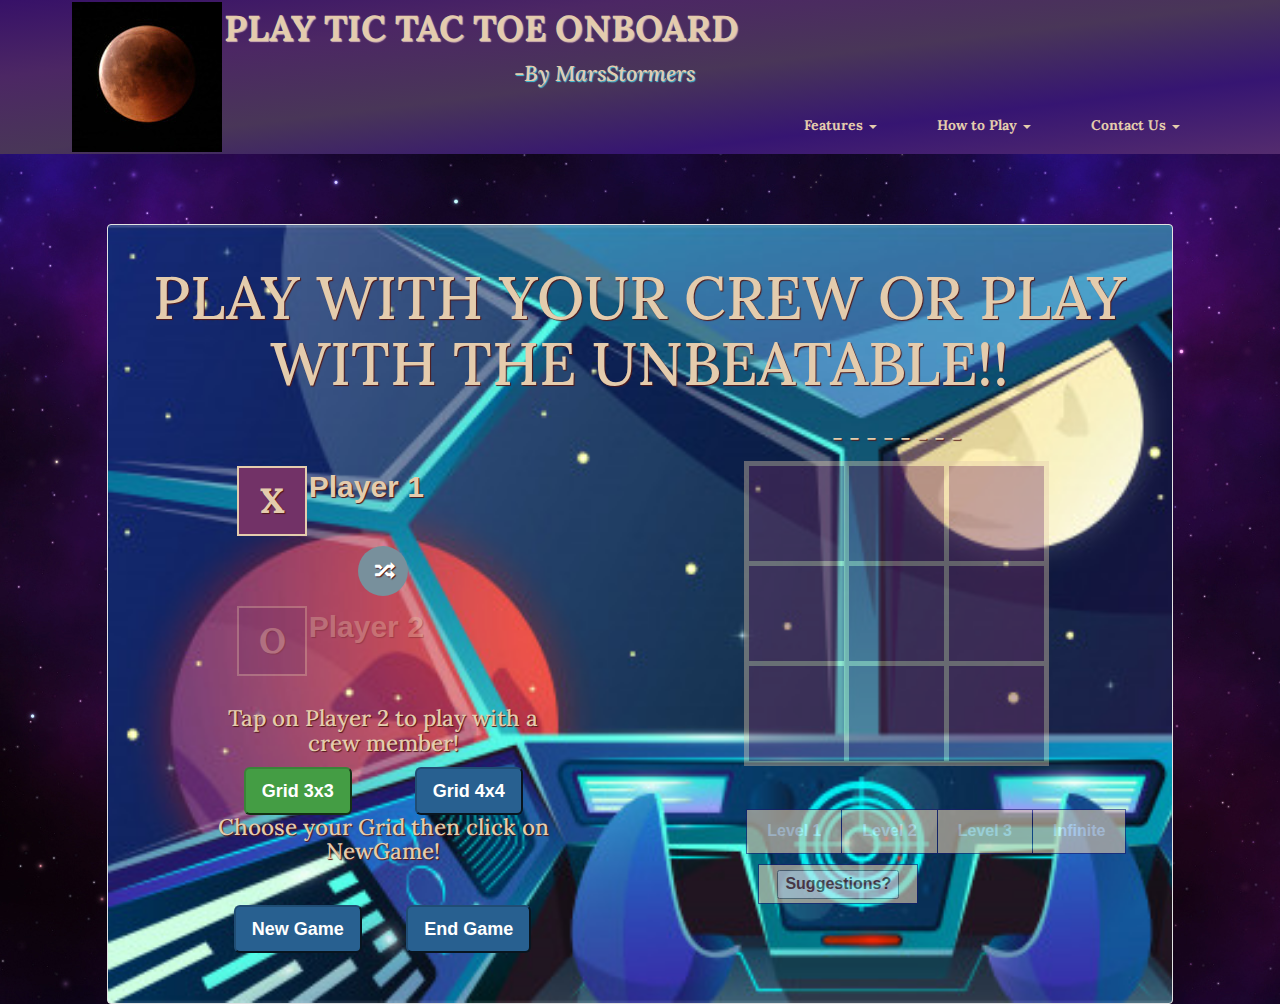
<file: index.html>
<!DOCTYPE html>
<html>
    <div id="animate-area">
<head>
    <meta charset="UTF-8">
    <meta name="viewport" content="width = device-width, initial-scale=1">
    <link href="https://fonts.googleapis.com/css2?family=Oxygen:wght@300;400;700&display=swap" rel="stylesheet">
    <link href="https://fonts.googleapis.com/css2?family=Lora:ital,wght@0,400;0,500;0,600;1,400;1,500;1,600;1,700&display=swap" rel="stylesheet">
    <title>Play TicTacToe Onboard</title>
    <link rel="stylesheet" href="style.css">
    <link href="https://fonts.googleapis.com/css?family=VT323&effect=	anaglyph" rel="stylesheet">
    <link rel="stylesheet" href="https://maxcdn.bootstrapcdn.com/bootstrap/3.4.1/css/bootstrap.min.css">
    <script src="https://ajax.googleapis.com/ajax/libs/jquery/3.5.1/jquery.min.js"></script>
    <script src="https://maxcdn.bootstrapcdn.com/bootstrap/3.4.1/js/bootstrap.min.js"></script>

</head>

<body>
    <header>
        <nav id="header-nav" class="navbar navbar-default">
            <div class="container">
                <div class="navbar-header pull-left">
                    <a class="pull-left">
                        <div id="logo-img" alt="Logo image"></div>
                    </a>
                    <div class="navbar-brand">
                        <h1>PLAY TIC TAC TOE ONBOARD</h1>
                        <h2 class="team">-By MarsStormers</h2>
                        </a>

                    </div>
                </div>

                <ul class="nav navbar-nav navbar-right">
                    <li class="dropdown"><a class="dropdown-toggle feature" data-toggle="dropdown" href="#">Features <span class="caret"></span></a>
                        <ul class="dropdown-menu feat">
                            <li><a href="#">Single Player</a></li>
                            <li><a href="#">Two Players</a></li>
                            <li><a href="#">Shuffle X and O</a></li>
                            <li><a href="#">Difficulty-Levels</a></li>
                            <li><a href="#">Suggestions</a></li>
                            <li><a href="#">4x4 Grid</a></li>
                        </ul>
                    </li>
                    <li class="dropdown"><a class="dropdown-toggle howtoplay" data-toggle="dropdown" href="#">How to Play <span class="caret"></span></a>
                        <ul class="dropdown-menu htplay">
                            <li><a href="#">Welcome Onboard!
                                <br>Let's have a quick tour of how to
                                <br>go about this Game with so many
                                <br>features together!! 
                                <br>Your default Game type when you 
                                <br>first land here is 'Single Player' 
                                <br>Vs the AI Player. In that case, you
                                <br>are free to choose your difficulty 
                                <br>Level from 'Levels', Level 1 being
                                <br>the easiest! Also,if you need help
                                <br>at any point while playing you can
                                <br>click on the 'Suggestions' button
                                <br>and look for the 'Blinking Cell'. If
                                <br>you want to switch to two player
                                <br>mode, You can do that by tapping
                                <br>on Player 2 but only after clicking
                                <br>on the EndGame button or before
                                <br>clicking on the NewGame Button.
                                <br>Before starting your game in two
                                <br>Player mode, you are free to cho-
                                <br>ose from 'X' and 'O'. You can swap 
                                <br>them by clicking on the glyphicon.  
                                <br>You can also scale up your grid to
                                <br>a 4x4 one. 
                                <br>Hope you enjoy playing it as much
                                <br>as we enjoyed framing it.
                                <br>Bon Voyage!
                      </a></li>
                        </ul>
                    </li>
                    <li class="dropdown"><a class="dropdown-toggle contactus" data-toggle="dropdown" href="#">Contact Us <span class="caret"></span></a>
                        <ul class="dropdown-menu contactuss">
                            <li><a href="#">Vedika Gupta :</a></li>
                            <li><a href="#">vedikagupta838@gmail.com</a></li>
                            <li><a href="#">Ashi Gupta :</a></li>
                            <li><a href="#">ashi52mat@gmail.com</a></li>

                        </ul>
                    </li>
                </ul>
            </div>
        </nav>

    </header>
    <div class="row col-md-10 col-md-offset-1 col-xs-10 col-xs-offset-1 well" id="panel">

        <div class="col-md-12">
            <h1 class="row text-center">PLAY WITH YOUR CREW OR PLAY WITH THE UNBEATABLE!! </h1>

        </div>
        <div class="col-md-4 col-md-offset-1 text-center settings">
            <div class="radio row">
                <span class="players col-md-8" id="p1"> Player 1
				  	<span class="figureSelector col-md-3" id="f1">X</span>
                </span>
            </div>

            <div class="text-center row">
                <span onclick="ReverseIt()" class="btn btn-info change-figures">
			          <span class="glyphicon glyphicon-random"></span>
                </span>
            </div>

            <div class="radio row">

                <span onclick="activeMultiPlayer()" class="players  col-md-8" id="p2"> Player 2 
            <span class="figureSelector col-md-3" id="f2">O</span>

                </span>

            </div>

            <div class="end-game row">
                <span> 
            <h2>Tap on Player 2 to play with a crew member!</h2>
                </span>
            <div class="col-md-6" id="Grid1"><button onClick="ChooseGrid1()" class="btn-lg btn-success active">Grid 3x3</button></div>
            <div class="col-md-6" id="Grid2"><button onClick="document.location='4x4.html'" class="btn-lg btn-primary active">Grid 4x4</button></div>
            <h2>Choose your Grid then click on NewGame!</h2>
                <div class="col-md-6" id="new-game"><button onClick="startGame()" class="btn-lg btn-primary active">New Game</button></div>
                <div class="col-md-6" id="new-game"><button onClick="endGame()" class="btn-lg btn-primary active">End Game</button></div>
               

            </div>
        </div>

        <div class="col-md-6 col-md-offset-1 col-xs-12" id="board-game">
            <table class="Grid1" id="grid">
                <h2 class="text-center row" id="PresentTurn">- - - - - - - -</h2>
                <tr>
                    <td class="cell" id="0"></td>
                    <td class="cell" id="1"></td>
                    <td class="cell" id="2"></td>
                </tr>
                <tr>
                    <td class="cell" id="3"></td>
                    <td class="cell" id="4"></td>
                    <td class="cell" id="5"></td>
                </tr>
                <tr>
                    <td class="cell" id="6"></td>
                    <td class="cell" id="7"></td>
                    <td class="cell" id="8"></td>
                </tr>
            </table>
            <br>
            <div class="btn-group disabled lev">                                 
                <button class="button lev" onclick="SetLevelOne()">Level 1</button> 
                <button class="button lev" onclick="SetLevelTwo()">Level 2</button>
                <button class="button lev" onclick="SetLevelThree()">Level 3</button>
                <button class="button lev" onclick="SetLevelInf()">Infinite</button>

            </div>
            <br>
            <div class=" disabled sug" id="suggestions">
                <button class=" sug" onclick="suggestions()">Suggestions?</button>
            </div>
        </div>

    </div>


    </div>

    <script src=" https://ajax.googleapis.com/ajax/libs/jquery/3.2.1/jquery.min.js "></script>
    <script src="minimax.js "></script>
    <script>
        function ChooseGrid2(){
            location.href='4X4.html';
        }
    </script>
</body>
</div>
</html>
</file>
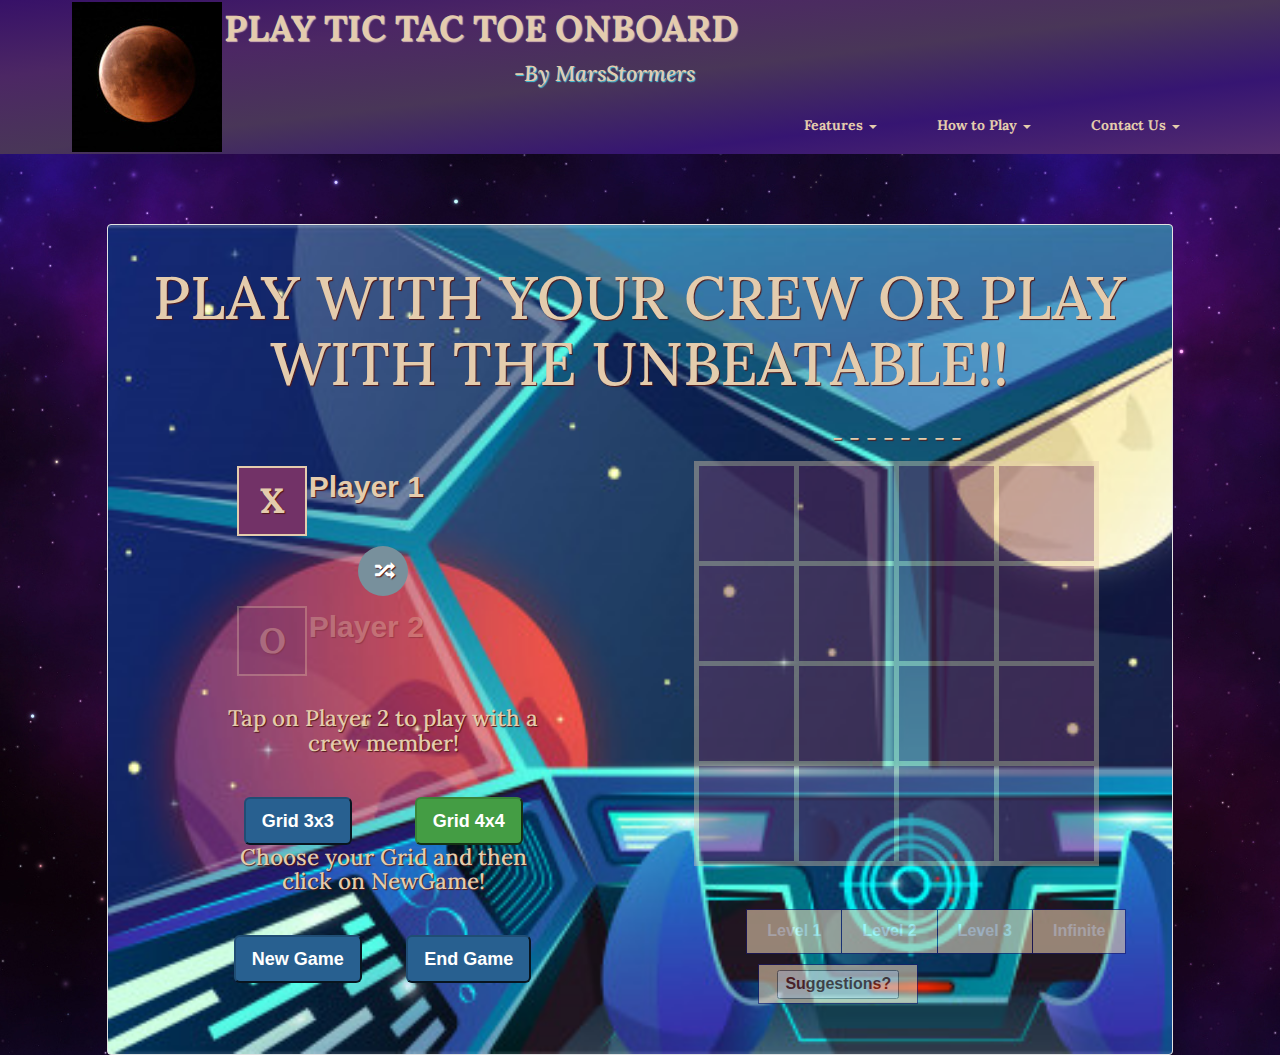
<file: 4x4.html>
<!DOCTYPE html>
<html>
    <div id="animate-area">
<head>
    <meta charset="UTF-8">
    <meta name="viewport" content="width = device-width, initial-scale=1">
    <link href="https://fonts.googleapis.com/css2?family=Oxygen:wght@300;400;700&display=swap" rel="stylesheet">
    <link href="https://fonts.googleapis.com/css2?family=Lora:ital,wght@0,400;0,500;0,600;1,400;1,500;1,600;1,700&display=swap" rel="stylesheet">
    <title>Play TicTacToe Onboard</title>
    <link rel="stylesheet" href="style.css">
    <link href="https://fonts.googleapis.com/css?family=VT323&effect=	anaglyph" rel="stylesheet">
    <link rel="stylesheet" href="https://maxcdn.bootstrapcdn.com/bootstrap/3.4.1/css/bootstrap.min.css">
    <script src="https://ajax.googleapis.com/ajax/libs/jquery/3.5.1/jquery.min.js"></script>
    <script src="https://maxcdn.bootstrapcdn.com/bootstrap/3.4.1/js/bootstrap.min.js"></script>

</head>

<body>
    <header>
        <nav id="header-nav" class="navbar navbar-default">
            <div class="container">
                <div class="navbar-header pull-left">
                    <a class="pull-left">
                        <div id="logo-img" alt="Logo image"></div>
                    </a>
                    <div class="navbar-brand">
                        <h1>PLAY TIC TAC TOE ONBOARD</h1>
                        <h2 class="team">-By MarsStormers</h2>
                        </a>

                    </div>
                </div>

                <ul class="nav navbar-nav navbar-right">
                    <li class="dropdown"><a class="dropdown-toggle feature" data-toggle="dropdown" href="#">Features <span class="caret"></span></a>
                        <ul class="dropdown-menu feat">
                            <li><a href="#">Single Player</a></li>
                            <li><a href="#">Two Players</a></li>
                            <li><a href="#">Shuffle X and O</a></li>
                            <li><a href="#">Difficulty-Levels</a></li>
                            <li><a href="#">Suggestions</a></li>
                            <li><a href="#">4x4 Grid</a></li>
                        </ul>
                    </li>
                    <li class="dropdown"><a class="dropdown-toggle howtoplay" data-toggle="dropdown" href="#">How to Play <span class="caret"></span></a>
                        <ul class="dropdown-menu htplay">
                            <li><a href="#">Welcome Onboard!
                                <br>Let's have a quick tour of how to
                                <br>go about this Game with so many
                                <br>features together!! 
                                <br>Your default Game type when you 
                                <br>first land here is 'Single Player' 
                                <br>Vs the AI Player. In that case, you
                                <br>are free to choose your difficulty 
                                <br>Level from 'Levels', Level 1 being
                                <br>the easiest! Also,if you need help
                                <br>at any point while playing you can
                                <br>click on the 'Suggestions' button
                                <br>and look for the 'Blinking Cell'. If
                                <br>you want to switch to two player
                                <br>mode, You can do that by tapping
                                <br>on Player 2 but only after clicking
                                <br>on the EndGame button or before
                                <br>clicking on the NewGame Button.
                                <br>Before starting your game in two
                                <br>Player mode, you are free to cho-
                                <br>ose from 'X' and 'O'. You can swap 
                                <br>them by clicking on the glyphicon.  
                                <br>You can also scale up your grid to
                                <br>a 4x4 one.
                                <br>Hope you enjoy playing it as much
                                <br>as we enjoyed framing it.
                                <br>Bon Voyage!
                      </a></li>
                        </ul>
                    </li>
                    <li class="dropdown"><a class="dropdown-toggle contactus" data-toggle="dropdown" href="#">Contact Us <span class="caret"></span></a>
                        <ul class="dropdown-menu contactuss">
                            <li><a href="#">Vedika Gupta :</a></li>
                            <li><a href="#">vedikagupta838@gmail.com</a></li>
                            <li><a href="#">Ashi Gupta :</a></li>
                            <li><a href="#">ashi52mat@gmail.com</a></li>

                        </ul>
                    </li>
                </ul>
            </div>
        </nav>

    </header>
    <div class="row col-md-10 col-md-offset-1 col-xs-10 col-xs-offset-1 well" id="panel">

        <div class="col-md-12">
            <h1 class="row text-center">PLAY WITH YOUR CREW OR PLAY WITH THE UNBEATABLE!! </h1>

        </div>
        <div class="col-md-4 col-md-offset-1 text-center settings">
            <div class="radio row">
                <span class="players col-md-8" id="p1"> Player 1
				  	<span class="figureSelector col-md-3" id="f1">X</span>
                </span>
            </div>

            <div class="text-center row">
                <span onclick="ReverseIt()" class="btn btn-info change-figures">
			          <span class="glyphicon glyphicon-random"></span>
                </span>
            </div>

            <div class="radio row">

                <span onclick="activeMultiPlayer()" class="players  col-md-8" id="p2"> Player 2 
            <span class="figureSelector col-md-3" id="f2">O</span>

                </span>

            </div>

            <div class="end-game row">
                <span> 
            <h2>Tap on Player 2 to play with a crew member!</h2>
            </span>
            <div class="col-md-6" id="new-game"><button onClick="document.location='index.html'" class="btn-lg btn-primary active">Grid 3x3</button>
            </div>
            <div class="col-md-6" id="new-game"><button onClick="ChooseGrid2()" class="btn-lg btn-success active">Grid 4x4</button></div>
            <h2>Choose your Grid and then click on NewGame!</h2>
                <div class="col-md-6" id="new-game"><button onClick="startGame()" class="btn-lg btn-primary active">New Game</button></div>
                <div class="col-md-6" id="new-game"><button onClick="endGame()" class="btn-lg btn-primary active">End Game</button></div>
               

            </div>
        </div>

        <div class="col-md-6 col-md-offset-1 col-xs-12" id="board-game">
            <table class = "Grid2" id="grid">
                <h2 class="text-center row" id="PresentTurn">- - - - - - - -</h2>
                <tr>
                    <td class="cell" id="0"></td>
                    <td class="cell" id="1"></td>
                    <td class="cell" id="2"></td>
                    <td class="cell" id="3"></td>
                </tr>
                <tr>
                    <td class="cell" id="4"></td>
                    <td class="cell" id="5"></td>
                    <td class="cell" id="6"></td>
                    <td class="cell" id="7"></td>
                </tr>
                <tr>
                    <td class="cell" id="8"></td>
                    <td class="cell" id="9"></td>
                    <td class="cell" id="10"></td>
                    <td class="cell" id="11"></td>
                </tr>
                <tr>
                    <td class="cell" id="12"></td>
                    <td class="cell" id="13"></td>
                    <td class="cell" id="14"></td>
                    <td class="cell" id="15"></td>
                </tr>
            </table>
            <br>
            <div class="btn-group disabled lev">                                 
                <button class="button lev" onclick="SetLevelOne()">Level 1</button> 
                <button class="button lev" onclick="SetLevelTwo()">Level 2</button>
                <button class="button lev" onclick="SetLevelThree()">Level 3</button>
                <button class="button lev" onclick="SetLevelInf()">Infinite</button>

            </div>
            <br>
            <div class=" disabled sug" id="suggestions">
                <button class=" sug" onclick="suggestions()">Suggestions?</button>
            </div>
        </div>

    </div>


    </div>

    <script src=" https://ajax.googleapis.com/ajax/libs/jquery/3.2.1/jquery.min.js "></script>
    <script src="minimax.js "></script>

</body>
</div>
</html>
</file>
<file: style.css>
html {
    background-color: rgb(63, 31, 95);
    background-image: url('Assets/nebula.jpg');
    animation: animatedBackground 7s linear infinite alternate;
}

body {
    background-color: indigo;
    font-family: 'Oxygen', sans-serif;
}

#header-nav {
   background-image: linear-gradient(to bottom right,#371168 , rgb(76, 39, 100),rgb(73, 54, 88),rgb(54, 21, 114), rgb(84, 44, 110));
   border-radius: 0;
   border: 0;
   border-left: 0px;
   border-right: 0px;
}

#logo-img {
    background: url('Assets/MarsLogo2.jpg') no-repeat;
    width: 150px;
    height: 150px;
    margin: 2px 2px 2px 2px;
}

.navbar-brand {
    padding-top: 25px;
}

.navbar-brand h1 {
    font-family: 'Lora', serif;
    font-size: 1.5em;
    text-transform: uppercase;
    font-weight: bold;
    text-shadow: 1px 1px 1px rgb(209, 179, 179);
    margin-top: 0;
    margin-bottom: 0;
    line-height: .75;
}

.navbar-brand a:hover,
.navbar-brand a:focus {
    text-decoration: none;
}

table {
    border: 1px solid #2c3e50;
    margin: auto;
    background-color: midnightblue;
    padding: 20px;
    font-family: 'Lora', serif;
    opacity: 0.4;
}

td {
    border: 5px solid rgb(228, 204, 173);
    background-color: #723267;
    width: 100px;
    height: 100px;
    text-align: center;
    font-size: 40px;
    font-weight: bold;
}

.figureSelector {
    min-width: 70px;
    margin-left: 10px;
    border: 2px solid rgb(228, 204, 173);
    background-color: #723267;
    padding: 8px 10px 8px 10px;
    font-size: 30px;
    font-family: 'Lora', serif !important;
    font-size: 35px !important;
}

#msg {
    display: none;
    opacity: 0;
    padding-top: 25px;
    color: rgb(228, 204, 173) !important;
}

h1 {
    font-size: 2em !important;
    font-family: 'Lora', serif !important;
    color: rgb(228, 204, 173) !important;
}

h2 {
    font-size: 0.75em !important;
    font-family: 'Lora', serif !important;
    color: rgb(228, 204, 173) !important;
}

#panel {
    
    position: absolute;
 
    margin-top: 50px;
    font-size: 30px;
    font-weight: bold;
    text-shadow: 1px 1px 1px rgb(82, 25, 25);
    background-image: url('Assets/spaceship-interior-captains-bridge-with-chair-cartoon-style_92863-144.jpg');
    background-repeat: no-repeat;
    -webkit-background-size: cover;
    -moz-background-size: cover;
    -o-background-size: cover;
    background-size: cover;
    ;
}

.settings {
    margin-top: 50px;
}

#new-game {
    margin-top: 30px;
    color: rgb(228, 204, 173) !important;
}

.players,
.players:link,
.players:visited {
    cursor: pointer;
    color: rgb(228, 204, 173);
}

#p2 {
    opacity: 0.3;
}

.change-figures {
    border-radius: 50% !important;
    width: 50px;
    height: 50px;
    ;
    margin-right: 3, 0px;
    cursor: pointer;
}

.change-figures span {
    margin-top: 10px;
    font-size: 1.2em;
    cursor: pointer;
}

.btn-info {
    border: 0 !important;
    background-color: #78909C !important;
}

.well {
    background-color: #bdc3c7 !important;
    padding-bottom: 50px !important;
    min-height: 530px !important;
}

.btn-group .button {
    background-color: rgb(228, 204, 173);
    border: 1px solid midnightblue;
    color: white;
    padding: 10px 20px;
    text-align: center;
    text-shadow: 0.7px 0.7px px rgb(82, 25, 25);;
    text-decoration: none;
    display: inline-block;
    font-size: 16px;
    cursor: pointer;
    float: left;
    left: 24%;
    position: relative;
}

.btn-group .button:not(:last-child) {
    border-right: none;
    
}

#suggestions{
    background-color: rgb(228, 204, 173) !important;
    border: 1px solid midnightblue;
    color: rgb(104, 31, 31)!important;
    text-align: center;
    text-shadow: 0.7px 0.7px px rgb(82, 25, 25);
    text-decoration: none;
    font-size: 16px;
    padding: 5px 10px;
    cursor: pointer;
    display: inline-block;
    height: 40px;
    width: 160px;
    float: right;
    box-sizing: border-box;
    margin-right: 220px;
    margin-top: 10px;
   
}
.btn-group .button:hover {
    background-color: rgb(191, 191, 240);
    box-shadow: 0 12px 16px 0 rgba(0, 0, 0, 0.24), 0 17px 50px 0 rgba(0, 0, 0, 0.19);
}

.disabled {
    opacity: 0.6;
    cursor: not-allowed;
    pointer-events: none;
}


.noHover {
    pointer-events: none;
}
.dropdown{
    margin-left: auto;
    margin-right: 30px;
    margin-top: 100px;  
    font-family: 'Lora', serif;
    font-weight: bold;
    background-color: transparent!important;
}
.htplay{
    max-width: 260px;
}
.team{
    font-family: 'Lora', serif;
    margin-left: 290px;
    font-size: 1.2em !important;
    font-style: italic;
    text-shadow: 1px 1px 1px rgb(64, 205, 224);

}
.dropdown-toggle{
    color: rgb(228, 204, 173)!important;
}
ul li{
    background-color: rgb(228, 204, 173);
}
@keyframes animatedBackground {
    from {
      background-position: 0 0;
    }
    to {
      background-position: 100% 0;
    }
  }
  #animate-area {
    background-image: url('Assets/nebula.jpg');
    background-position: 0px 0px;
    background-repeat: repeat-x;
    animation: animatedBackground 10s linear infinite alternate;
  }
</file>
